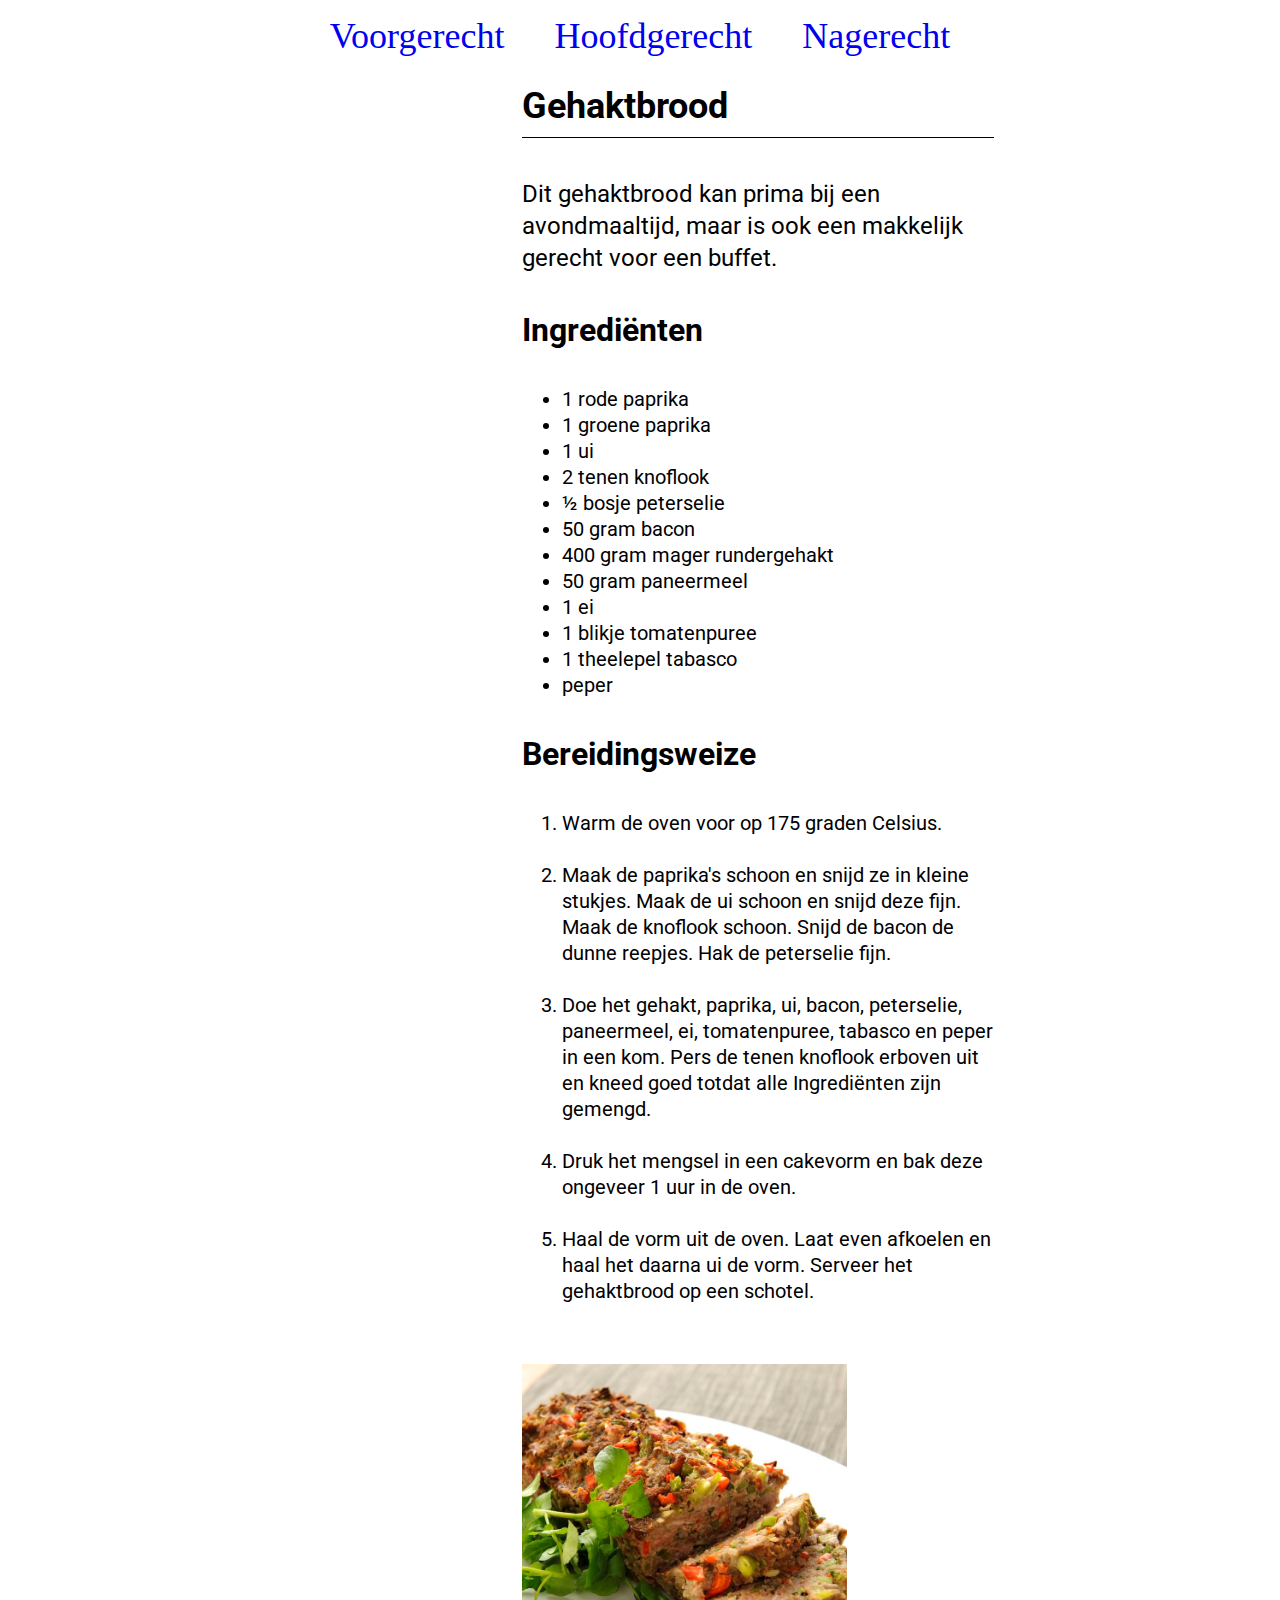
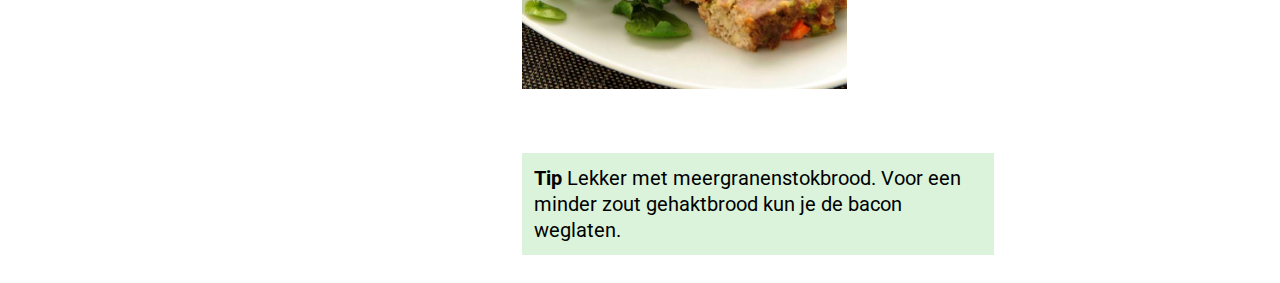
<file: src-Receptenpagina/index.html>
<!DOCTYPE html>
<html lang="en">
<head>
    <meta charset="UTF-8">
    <meta http-equiv="X-UA-Compatible" content="IE=edge">
    <meta name="viewport" content="width=device-width, initial-scale=1.0">
    <link rel="stylesheet" href="./index.css">
    <title><Gehakt-recipe></Gehakt-recipe></title>
</head>
<body>

    <nav class="nav-bar">
        <a href="./Voorgerecht.html">Voorgerecht</a>
        <a id='Nav-hoofdgerecht' href="./index.html">Hoofdgerecht</a>
        <a href="./Nagerecht.html">Nagerecht</a>
    </nav>

    <div class="parent-body">

    <h1 class="Gehakt-title">Gehaktbrood</h1>
    <p class="eerste-paragraaf">Dit gehaktbrood kan prima bij een avondmaaltijd, maar is ook een makkelijk gerecht voor een buffet.</p>

    <h1 id="Ingrediënten-title">Ingrediënten</h1>
    <ul id="ingrediënten-spullen">
        <li>1 rode paprika</li>
        <li>1 groene paprika</li>
        <li>1 ui</li>
        <li>2 tenen knoflook</li>
        <li>½ bosje peterselie</li>
        <li>50 gram bacon</li>
        <li>400 gram mager rundergehakt</li>
        <li>50 gram paneermeel</li>
        <li>1 ei</li>
        <li>1 blikje tomatenpuree</li>
        <li>1 theelepel tabasco</li>
        <li>peper</li>
    </ul>

    <h1 id="Bereidingsweize-title">Bereidingsweize</h1>
    <ol id="bereidingsweize-paragraaf">
      <li>Warm de oven voor op 175 graden Celsius.</li>
      <br>
      <li>Maak de paprika's schoon en snijd ze in kleine stukjes.
        Maak de ui schoon en snijd deze fijn. Maak de knoflook schoon.
        Snijd de bacon de dunne reepjes. Hak de peterselie fijn.</li>
      <br>
      <li>Doe het gehakt, paprika, ui, bacon, peterselie, paneermeel, ei, tomatenpuree, tabasco en peper in een kom.
        Pers de tenen knoflook erboven uit en kneed goed totdat alle Ingrediënten zijn gemengd.</li>
      <br>
      <li>Druk het mengsel in een cakevorm en bak deze ongeveer 1 uur in de oven.</li>
      <br>
      <li>Haal de vorm uit de oven. Laat even afkoelen en haal het daarna ui de vorm.
        Serveer het gehaktbrood op een schotel.</li>
    </ol>
    
    <img id="gehaktbrood-foto" src="./gehaktbrood.jpg" alt="gehaktbrood"> <br>

    <div id="Tip-box"><span id="Tip">Tip</span><span id="tekst-tip-box"> Lekker met meergranenstokbrood. Voor een minder zout gehaktbrood kun je de bacon weglaten.</span></div>
</div>


</body>
</html>


<!-- 1. Warm de oven voor op 175 graden Celsius. <br>
<br>
2. Maak de paprika's schoon en snijd ze in kleine stukjes.
Makak de ui schoon en snijd deze fijn. Maak de knoflook schoon.
Snijd de bacon de dunne reepjes. Hak de peterselie fijn. <br>
<br>
3. Doe het gehakt, paprika, ui, bacon, peterselie, paneermeel, ei, tomatenpuree, tabasco en peper in een kom.
Pers de tenen knoflook erboven uit en kneed goed totdat alle Ingrediënten zijn gemengd. <br>
<br>
4. Druk het mengsel in een cakevorm en bak deze ongeveer 1 uur in de oven. <br>
<br>
5. Haal de vorm uit de oven. Laat even afkoelen en haal het daarna ui de vorm.
Serveer het gehaktbrood op een schotel. -->
</file>
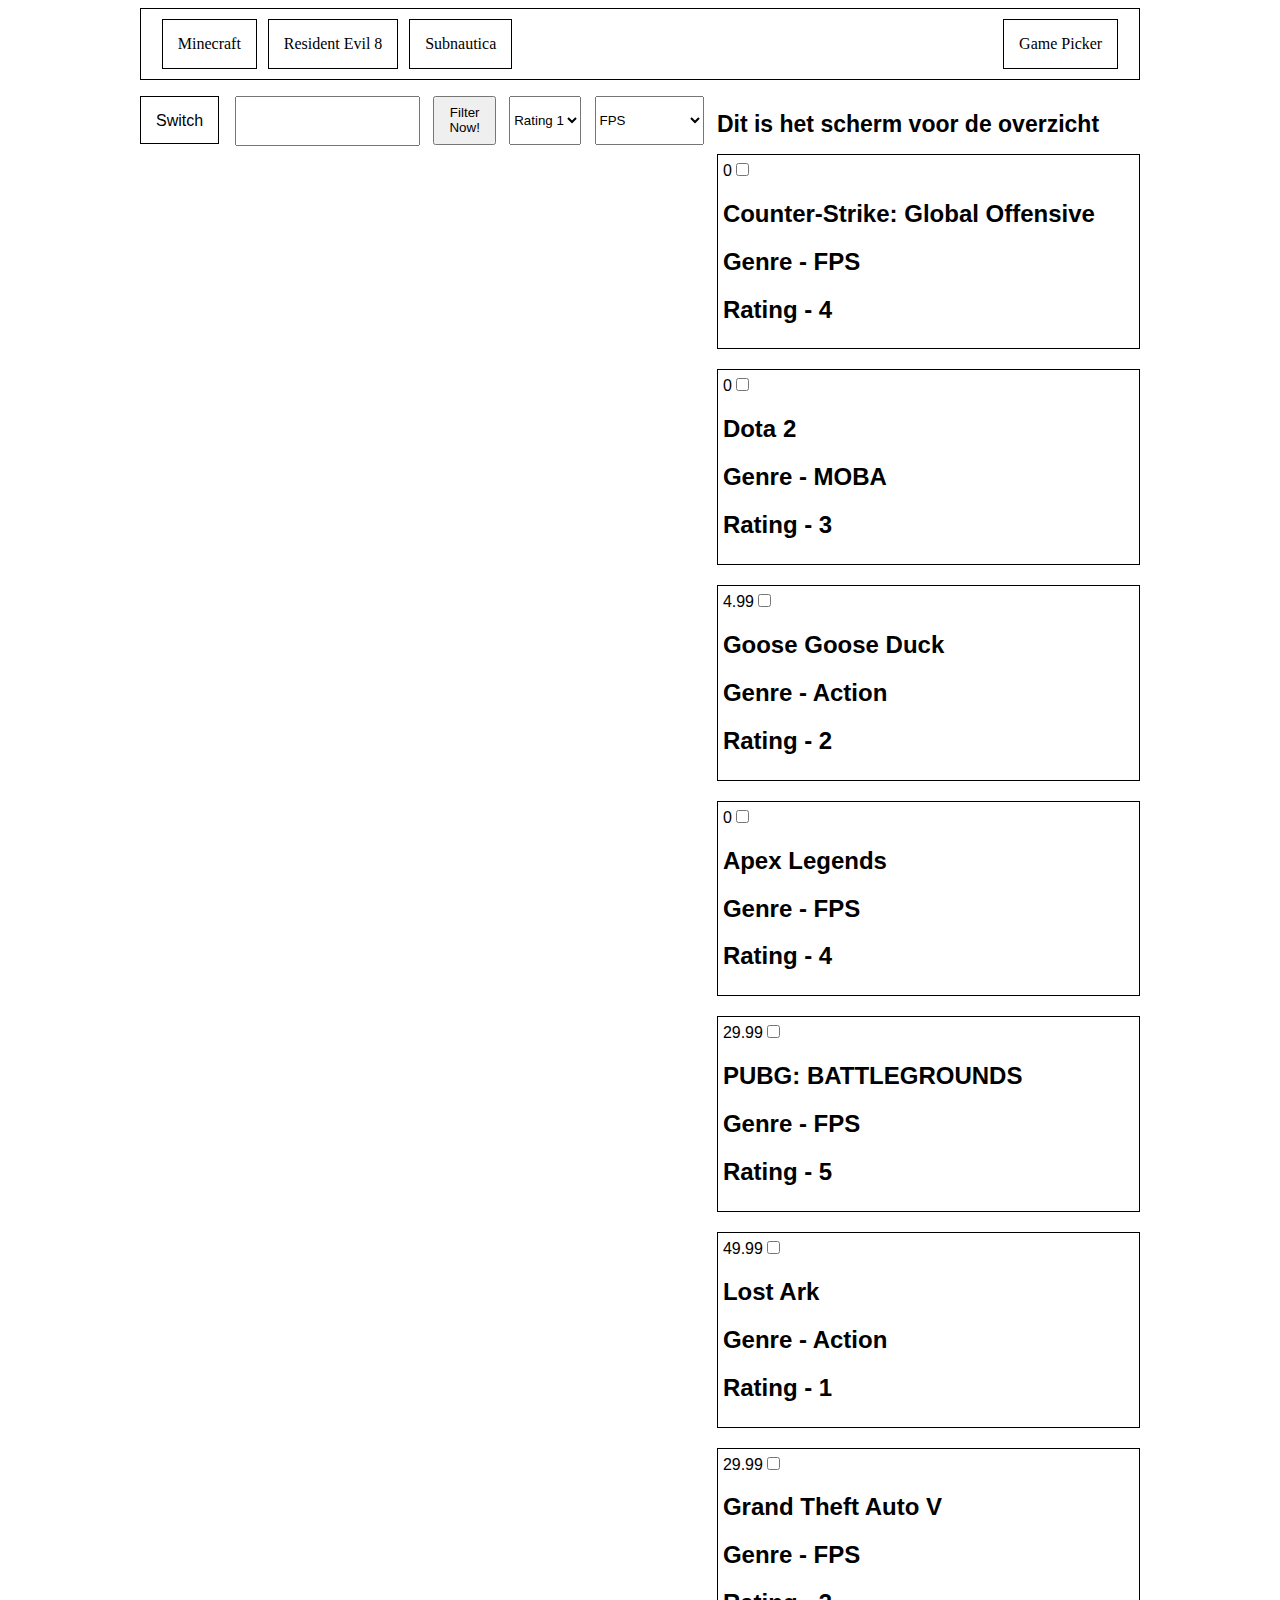
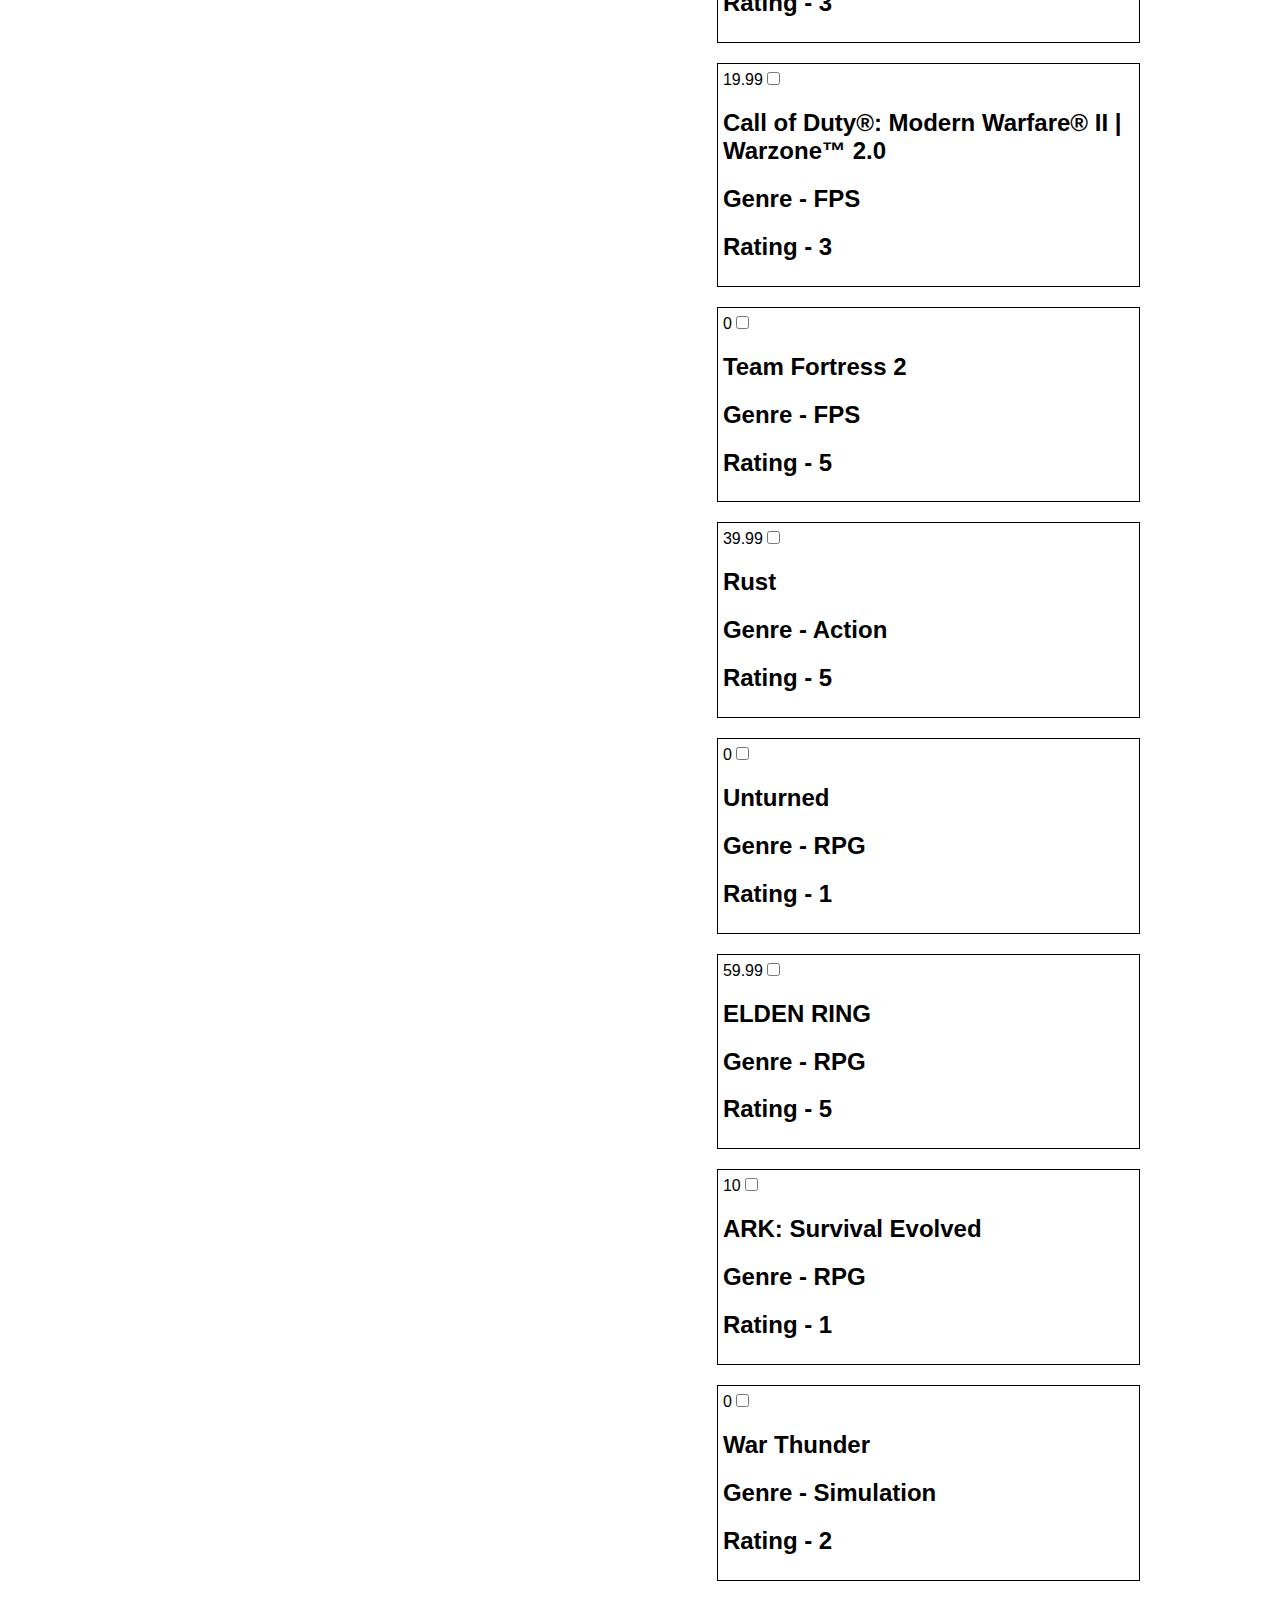
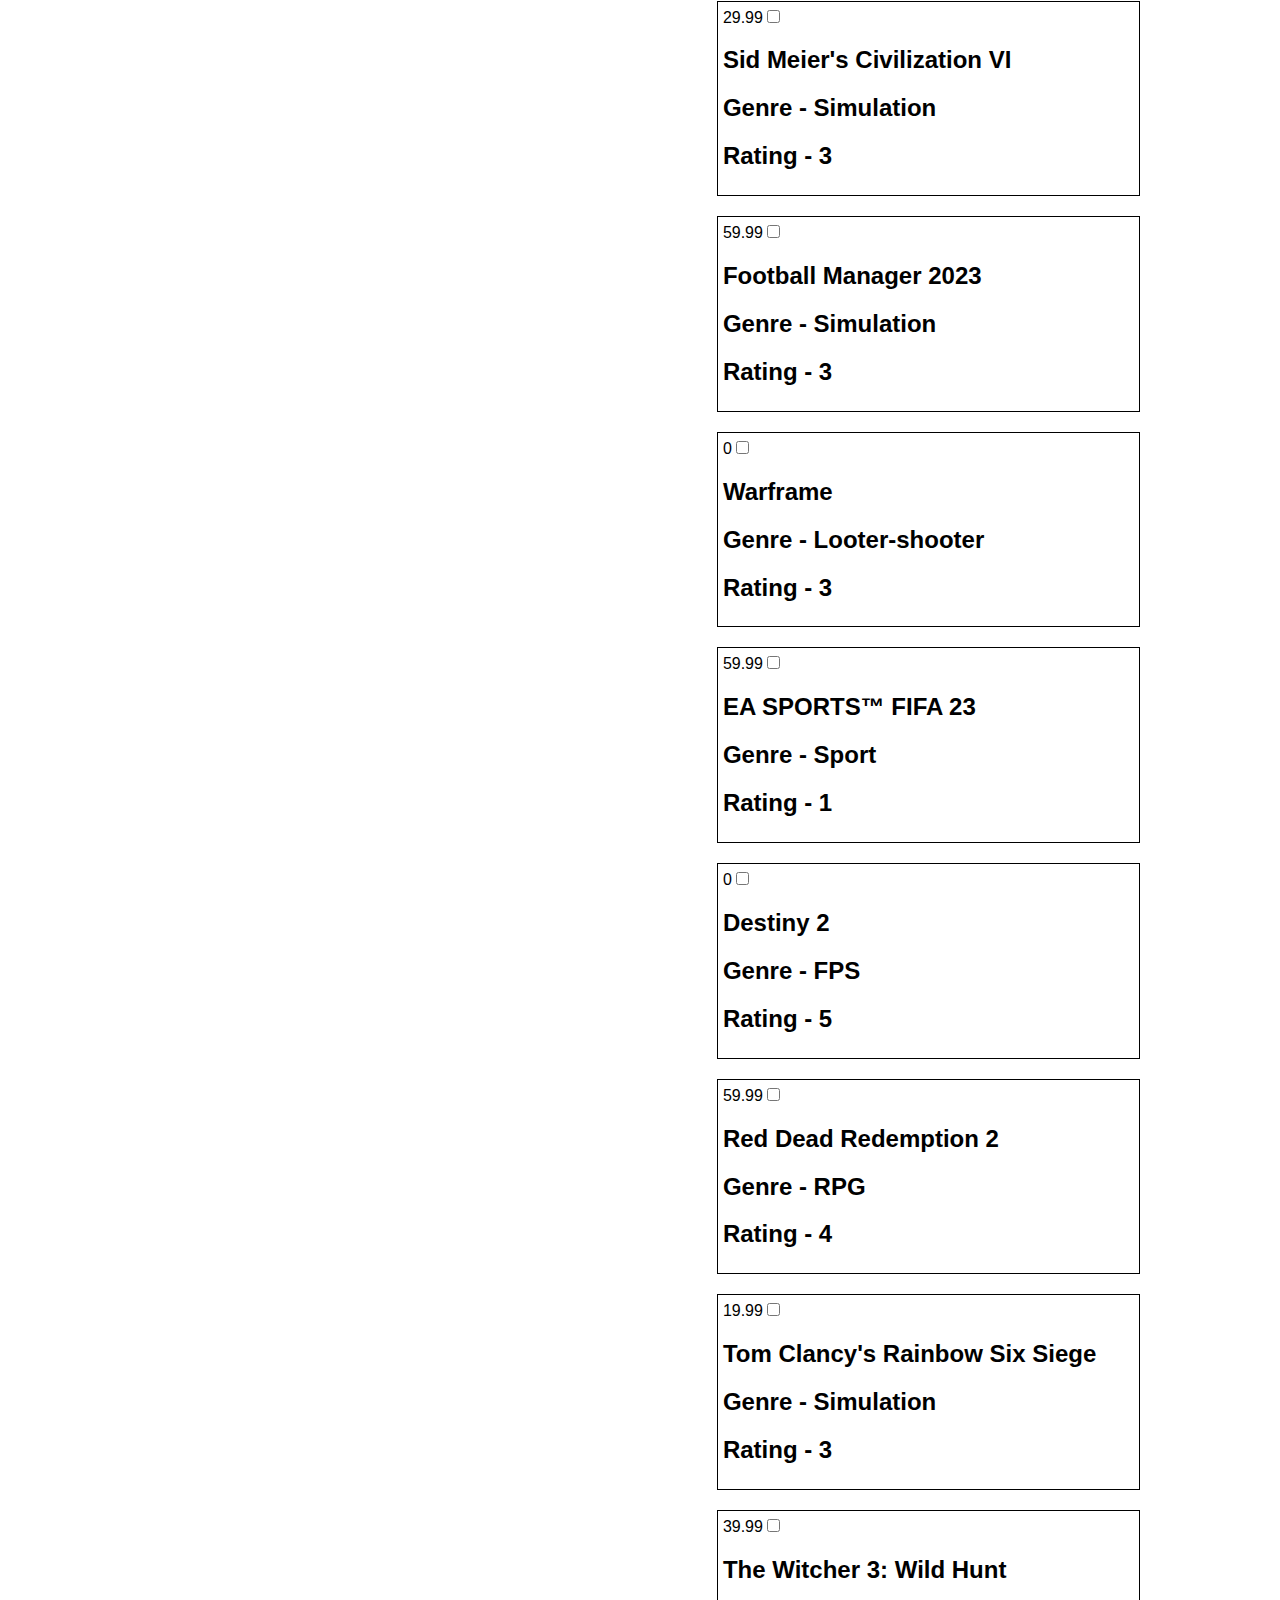
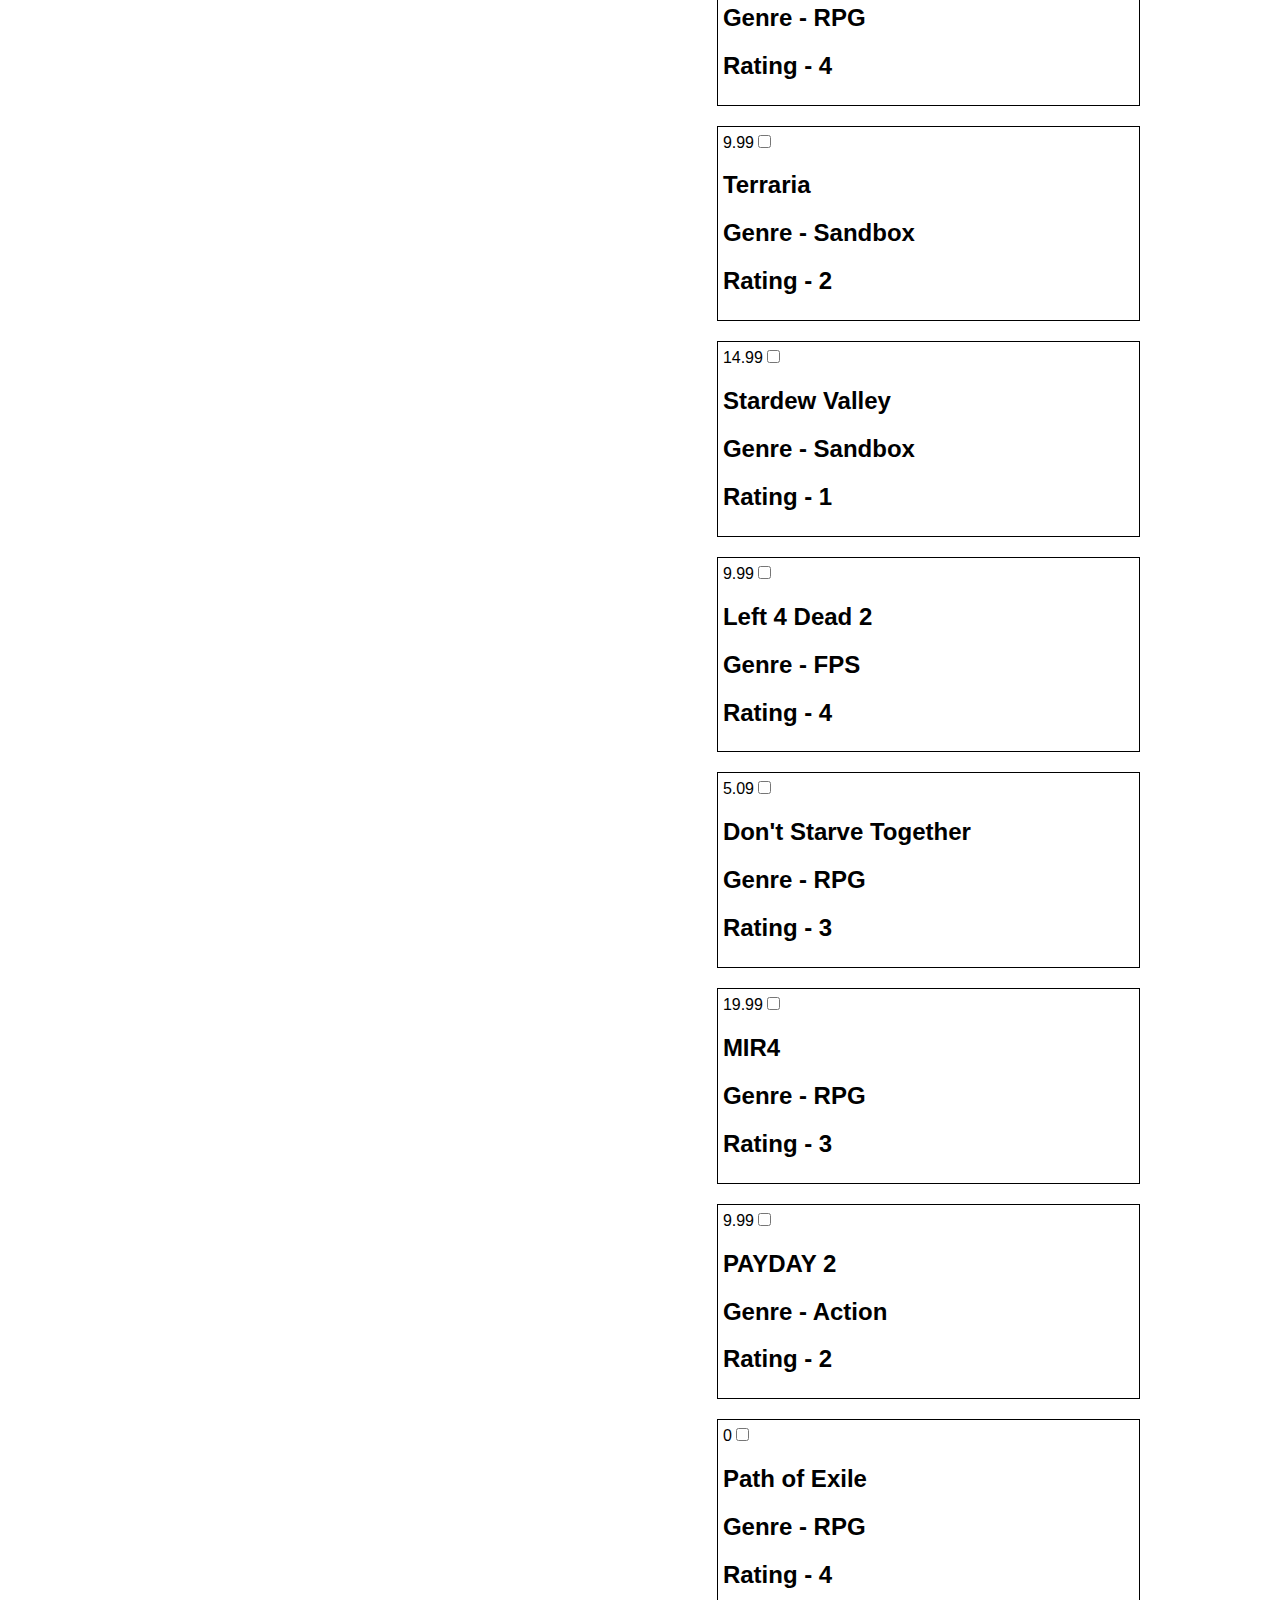
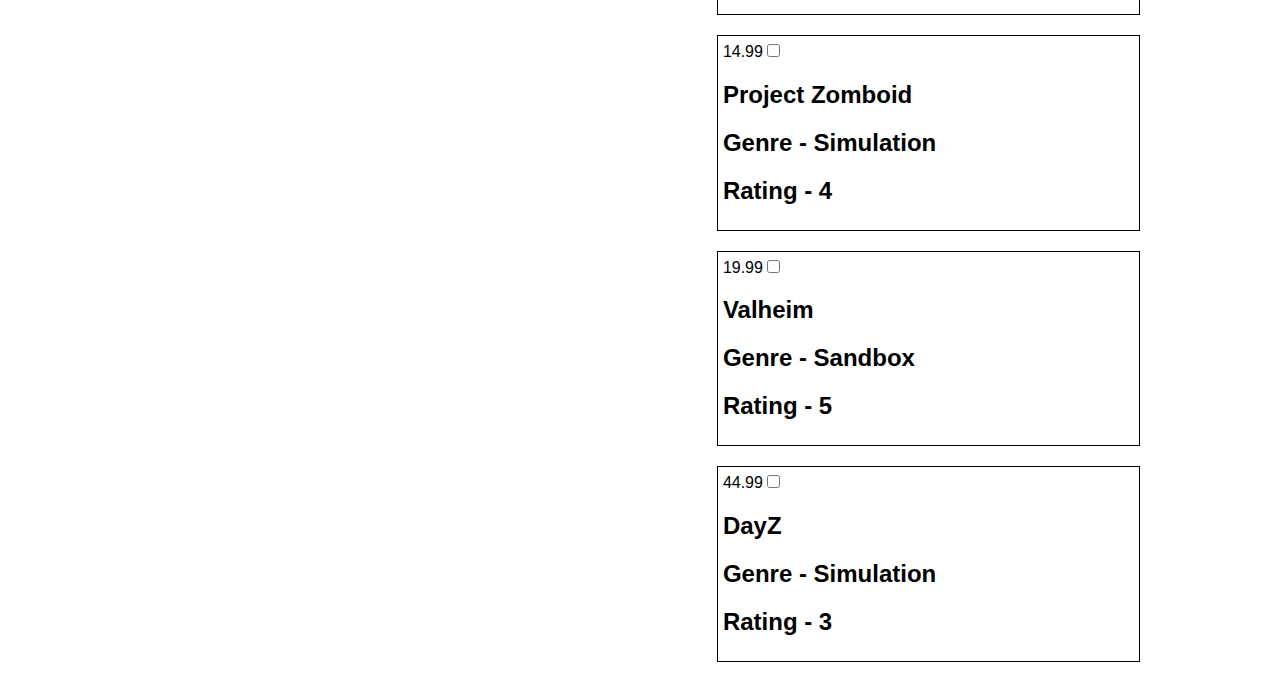
<file: src-Gamecatalog/Game-Picker.html>
<!DOCTYPE html>
<html lang="en">
<head>
    <meta charset="UTF-8">
    <meta http-equiv="X-UA-Compatible" content="IE=edge">
    <meta name="viewport" content="width=device-width, initial-scale=1.0">
    <link rel="stylesheet" href="./index.css">
    <title>Game Picker page</title>
</head>
<body>
    <main>

        <nav class="Nav-container">
            <a class='Nav-Minecraft' href="./index-Minecraft.html">Minecraft</a>
            <a class='Nav-Resident-Evil-8' href="./Resident-Evil-8.html">Resident Evil 8</a>
            <a class='Nav-Subnautica' href="./Subnautica.html">Subnautica</a>
            <a class='Game-Picker' href="./Game-Picker.html">Game Picker</a>
        </nav>

        <header class="Container-body-header">

        <a id="switchButton" href="#">Switch</a>

        <input type="text" id="priceFilterInput">
        <button id="priceFilterButton">Filter Now!</button>

        <select name="rating" id="rating">

            <option value="1">Rating 1</option>
            <option value="2">Rating 2</option>
            <option value="3">Rating 3</option>
            <option value="4">Rating 4</option>
            <option value="5">Rating 5</option>

        </select>

        <select name="genre" id="genre">

            <option value="FPS">FPS</option>
            <option value="MOBA">MOBA</option>
            <option value="Action">Action</option>
            <option value="RPG">RPG</option>
            <option value="Simulation">Simulation</option>
            <option value="Sport">Sport</option>
            <option value="Looter-shooter">Looter-shooter</option>

        </select>

        <section id="overzicht" class="overzicht">
            <h1>is het scherm voor overzicht</h1>
        </section>

        <section id="winkelmandje" class="winkelmandje">
            <h1>dit is het scherm voor winkelmandje</h1>
        </section>
        
        </header>
    </main>
    
    <script src="Games.js"></script>
    <script src="Game-Picker.js"></script>
</body>
</html>
</file>
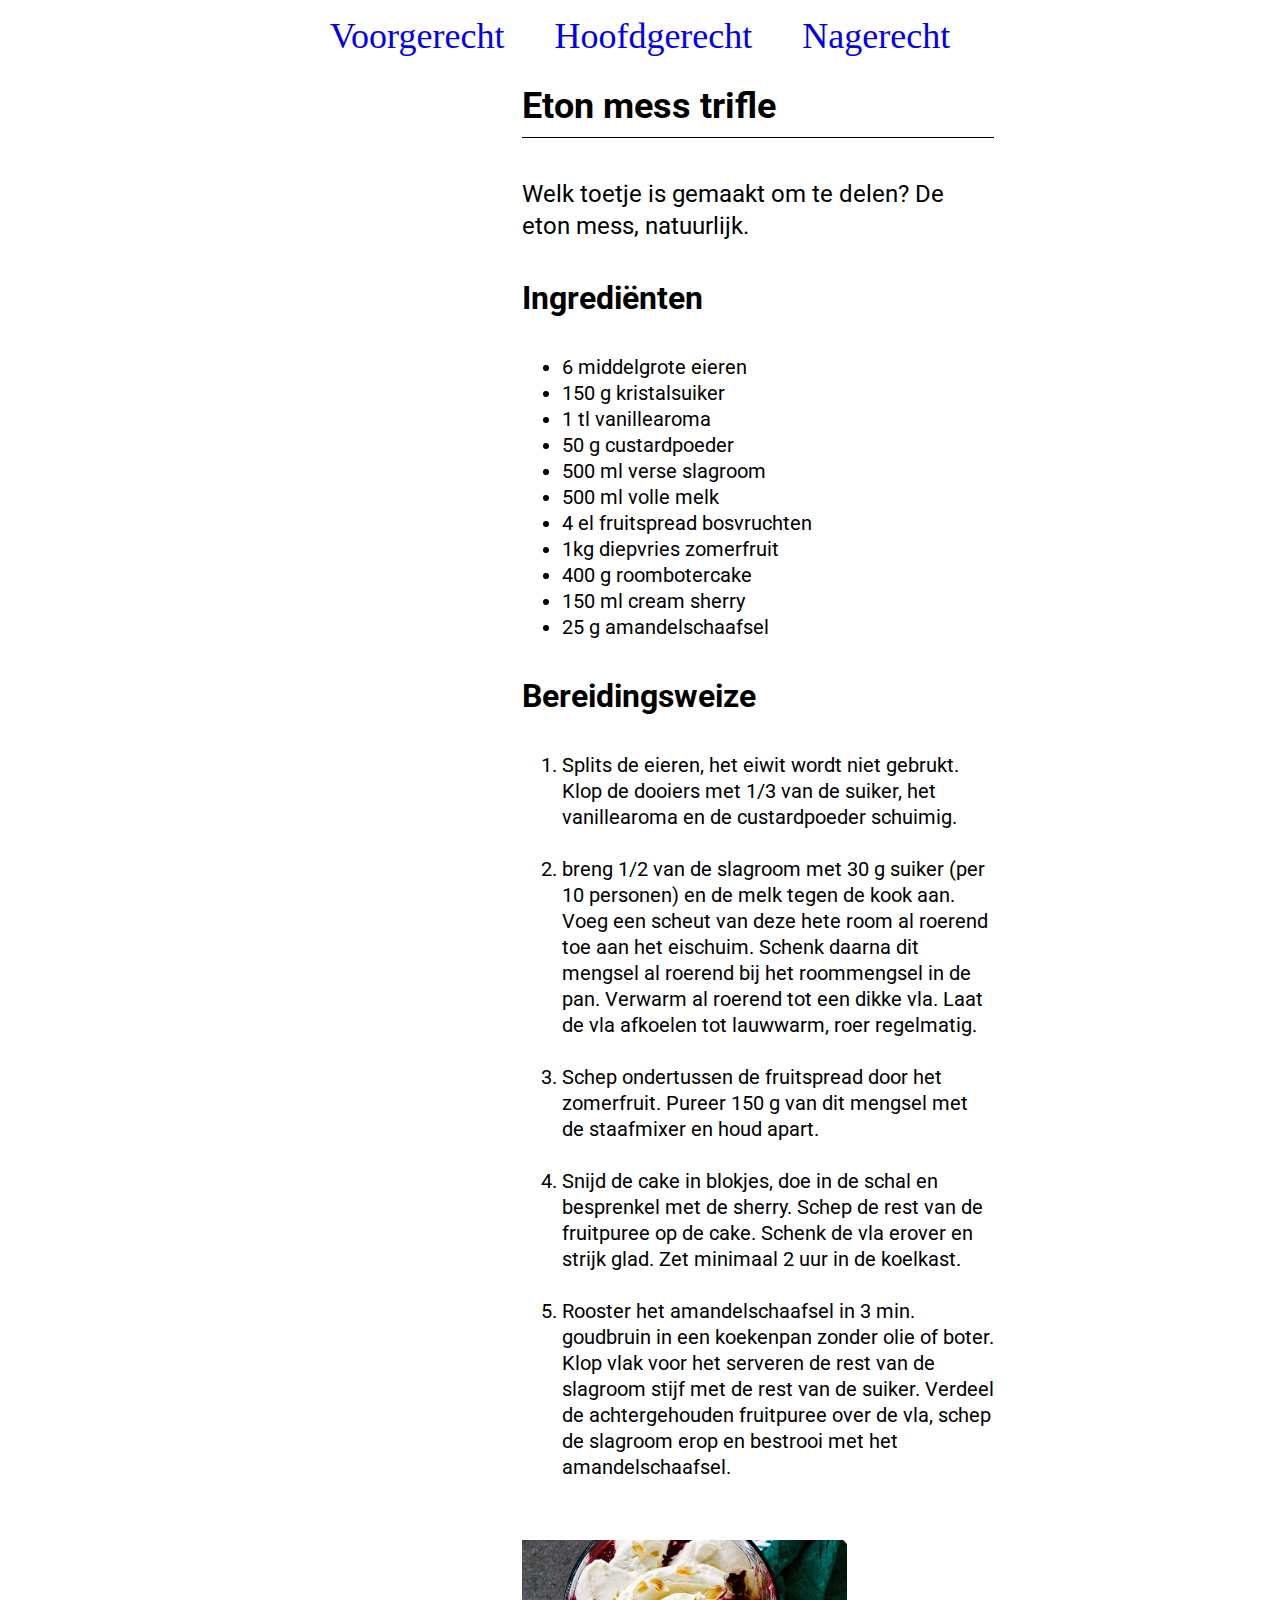
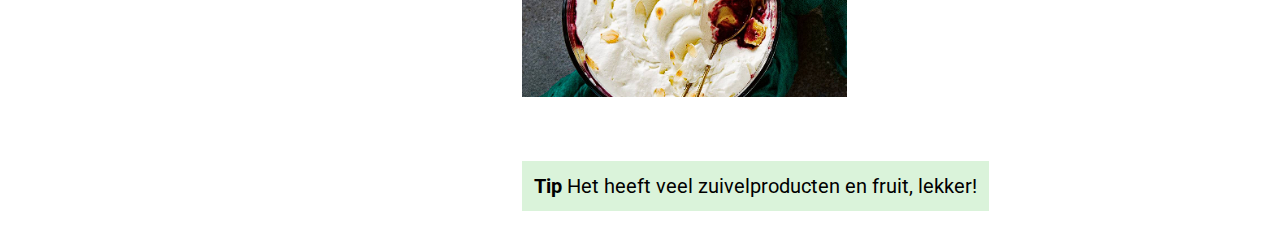
<file: src-Receptenpagina/Nagerecht.html>
<!DOCTYPE html>
<html lang="en">
<head>
    <meta charset="UTF-8">
    <meta http-equiv="X-UA-Compatible" content="IE=edge">
    <meta name="viewport" content="width=device-width, initial-scale=1.0">
    <link rel="stylesheet" href="./index.css">
    <title><Gehakt-recipe></Gehakt-recipe></title>
</head>
<body>

    <nav class="nav-bar">
        <a href="./Voorgerecht.html">Voorgerecht</a>
        <a id='Nav-hoofdgerecht' href="./index.html">Hoofdgerecht</a>
        <a href="./Nagerecht.html">Nagerecht</a>
    </nav>

    <div class="parent-body">

    <h1 class="Gehakt-title">Eton mess trifle</h1>
    <p class="eerste-paragraaf">Welk toetje is gemaakt om te delen? De eton mess, natuurlijk.</p>

    <h1 id="Ingrediënten-title">Ingrediënten</h1>
    <ul id="ingrediënten-spullen">
        <li>6 middelgrote eieren</li>
        <li>150 g kristalsuiker</li>
        <li>1 tl vanillearoma</li>
        <li>50 g custardpoeder</li>
        <li>500 ml verse slagroom</li>
        <li>500 ml volle melk</li>
        <li>4 el fruitspread bosvruchten</li>
        <li>1kg diepvries zomerfruit</li>
        <li>400 g roombotercake</li>
        <li>150 ml cream sherry</li>
        <li>25 g amandelschaafsel</li>
    </ul>

    <h1 id="Bereidingsweize-title">Bereidingsweize</h1>
    <ol id="bereidingsweize-paragraaf">
      <li>Splits de eieren, het eiwit wordt niet gebrukt.
        Klop de dooiers met 1/3 van de suiker, het vanillearoma en de custardpoeder schuimig.
      </li>
      <br>
      <li>breng 1/2 van de slagroom met 30 g suiker (per 10 personen) en de melk tegen de kook aan.
        Voeg een scheut van deze hete room al roerend toe aan het eischuim.
        Schenk daarna dit mengsel al roerend bij het roommengsel in de pan.
        Verwarm al roerend tot een dikke vla. Laat de vla afkoelen tot lauwwarm, roer regelmatig.
      </li>
      <br>
      <li>Schep ondertussen de fruitspread door het zomerfruit. Pureer 150 g van dit mengsel met de staafmixer en houd apart.</li>
      <br>
      <li>Snijd de cake in blokjes, doe in de schal en besprenkel met de sherry.
        Schep de rest van de fruitpuree op de cake. Schenk de vla erover en strijk glad.
        Zet minimaal 2 uur in de koelkast.
      </li>
      <br>
      <li>Rooster het amandelschaafsel in 3 min. goudbruin in een koekenpan zonder olie of boter.
        Klop vlak voor het serveren de rest van de slagroom stijf met de rest van de suiker.
        Verdeel de achtergehouden fruitpuree over de vla, schep de slagroom erop en bestrooi met het amandelschaafsel.
      </li>
    </ol>
    
    <img id="gehaktbrood-foto" src="./Nagerecht-lab-2-html-css.png" alt="gehaktbrood"> <br>

    <div id="Tip-box"><span id="Tip">Tip</span><span id="tekst-tip-box"> Het heeft veel zuivelproducten en fruit, lekker!</span></div>
</div>


</body>
</html>


<!-- 1. Warm de oven voor op 175 graden Celsius. <br>
<br>
2. Maak de paprika's schoon en snijd ze in kleine stukjes.
Makak de ui schoon en snijd deze fijn. Maak de knoflook schoon.
Snijd de bacon de dunne reepjes. Hak de peterselie fijn. <br>
<br>
3. Doe het gehakt, paprika, ui, bacon, peterselie, paneermeel, ei, tomatenpuree, tabasco en peper in een kom.
Pers de tenen knoflook erboven uit en kneed goed totdat alle Ingrediënten zijn gemengd. <br>
<br>
4. Druk het mengsel in een cakevorm en bak deze ongeveer 1 uur in de oven. <br>
<br>
5. Haal de vorm uit de oven. Laat even afkoelen en haal het daarna ui de vorm.
Serveer het gehaktbrood op een schotel. -->
</file>
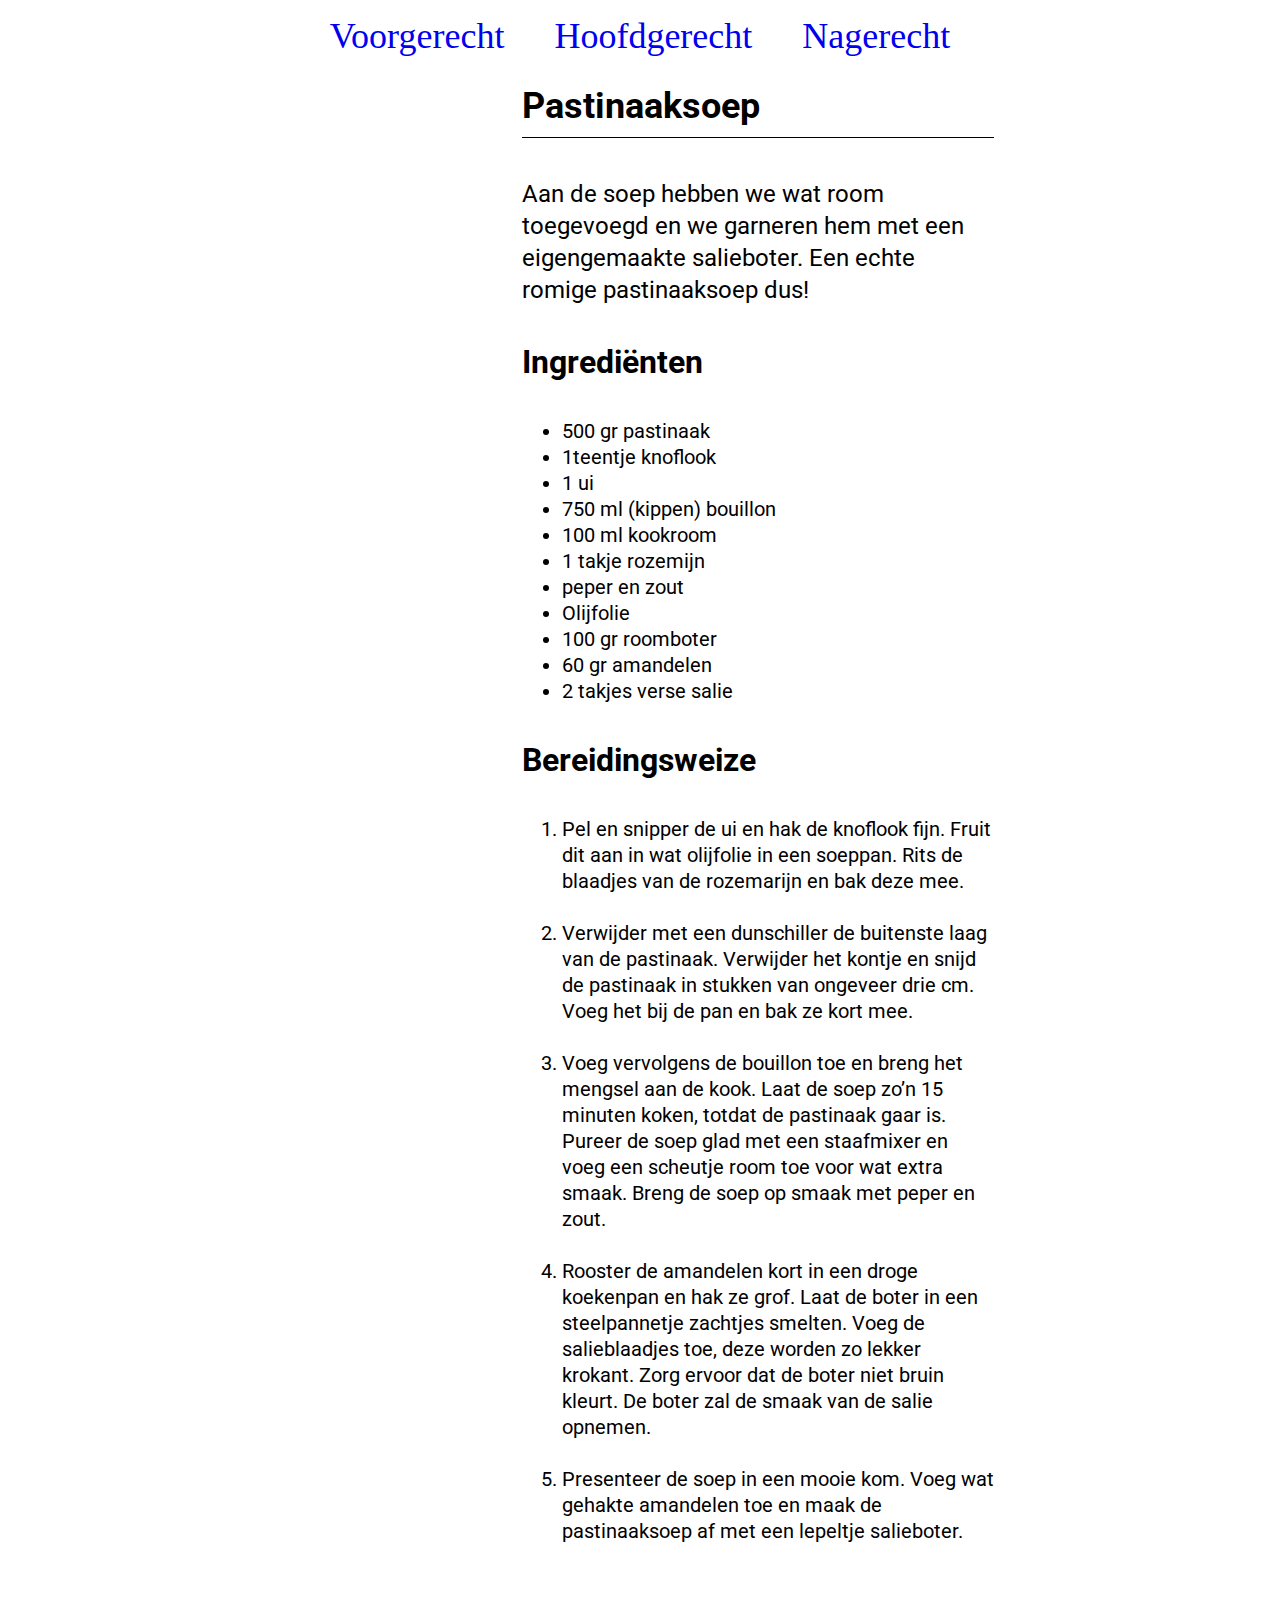
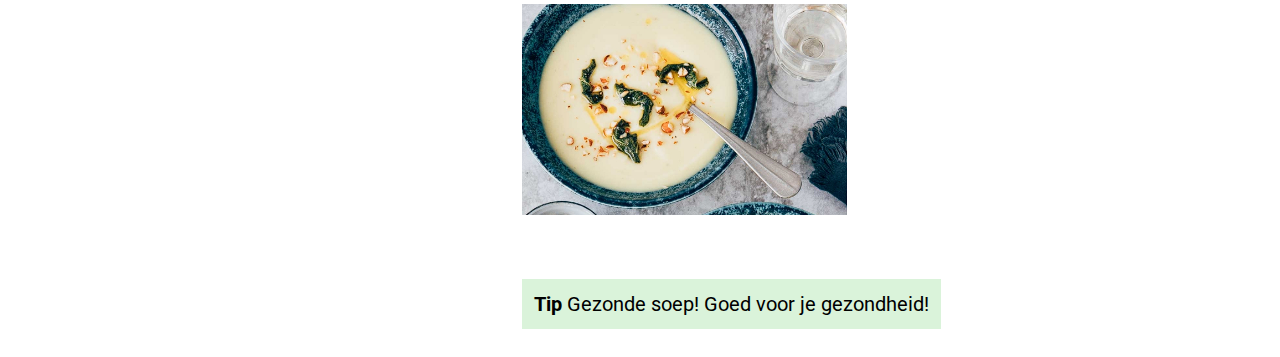
<file: src-Receptenpagina/Voorgerecht.html>
<!DOCTYPE html>
<html lang="en">
<head>
    <meta charset="UTF-8">
    <meta http-equiv="X-UA-Compatible" content="IE=edge">
    <meta name="viewport" content="width=device-width, initial-scale=1.0">
    <link rel="stylesheet" href="./index.css">
    <title><Gehakt-recipe></Gehakt-recipe></title>
</head>
<body>

    <nav class="nav-bar">
        <a href="./Voorgerecht.html">Voorgerecht</a>
        <a id='Nav-hoofdgerecht' href="./index.html">Hoofdgerecht</a>
        <a href="./Nagerecht.html">Nagerecht</a>
    </nav>

    <div class="parent-body">

    <h1 class="Gehakt-title">Pastinaaksoep</h1>
    <p class="eerste-paragraaf">Aan de soep hebben we wat room toegevoegd en we garneren hem met een eigengemaakte salieboter.
        Een echte romige pastinaaksoep dus!</p>

    <h1 id="Ingrediënten-title">Ingrediënten</h1>
    <ul id="ingrediënten-spullen">
        <li>500 gr pastinaak</li>
        <li>1teentje knoflook</li>
        <li>1 ui</li>
        <li>750 ml (kippen) bouillon</li>
        <li>100 ml kookroom</li>
        <li>1 takje rozemijn</li>
        <li>peper en zout</li>
        <li>Olijfolie</li>
        <li>100 gr roomboter</li>
        <li>60 gr amandelen</li>
        <li>2 takjes verse salie</li>
    </ul>

    <h1 id="Bereidingsweize-title">Bereidingsweize</h1>
    <ol id="bereidingsweize-paragraaf">
      <li>Pel en snipper de ui en hak de knoflook fijn.
         Fruit dit aan in wat olijfolie in een soeppan.
         Rits de blaadjes van de rozemarijn en bak deze mee.</li>
      <br>
      <li>Verwijder met een dunschiller de buitenste laag van de pastinaak.
         Verwijder het kontje en snijd de pastinaak in stukken van ongeveer drie cm.
         Voeg het bij de pan en bak ze kort mee.</li>
      <br>
      <li>Voeg vervolgens de bouillon toe en breng het mengsel aan de kook.
         Laat de soep zo’n 15 minuten koken, totdat de pastinaak gaar is.
         Pureer de soep glad met een staafmixer en voeg een scheutje room toe voor wat extra smaak.
         Breng de soep op smaak met peper en zout.</li>
      <br>
      <li>Rooster de amandelen kort in een droge koekenpan en hak ze grof.
         Laat de boter in een steelpannetje zachtjes smelten.
         Voeg de salieblaadjes toe, deze worden zo lekker krokant.
         Zorg ervoor dat de boter niet bruin kleurt. De boter zal de smaak van de salie opnemen.</li>
      <br>
      <li>Presenteer de soep in een mooie kom.
          Voeg wat gehakte amandelen toe en maak de pastinaaksoep af met een lepeltje salieboter.</li>
    </ol>
    
    <img id="gehaktbrood-foto" src="./Voorgerecht-lab-2-html-css.png" alt="gehaktbrood"> <br>

    <div id="Tip-box"><span id="Tip">Tip</span><span id="tekst-tip-box"> Gezonde soep! Goed voor je gezondheid!</span></div>
</div>


</body>
</html>


<!-- 1. Warm de oven voor op 175 graden Celsius. <br>
<br>
2. Maak de paprika's schoon en snijd ze in kleine stukjes.
Makak de ui schoon en snijd deze fijn. Maak de knoflook schoon.
Snijd de bacon de dunne reepjes. Hak de peterselie fijn. <br>
<br>
3. Doe het gehakt, paprika, ui, bacon, peterselie, paneermeel, ei, tomatenpuree, tabasco en peper in een kom.
Pers de tenen knoflook erboven uit en kneed goed totdat alle Ingrediënten zijn gemengd. <br>
<br>
4. Druk het mengsel in een cakevorm en bak deze ongeveer 1 uur in de oven. <br>
<br>
5. Haal de vorm uit de oven. Laat even afkoelen en haal het daarna ui de vorm.
Serveer het gehaktbrood op een schotel. -->
</file>
<file: src-Receptenpagina/index.css>
@import url('https://fonts.googleapis.com/css2?family=Roboto:wght@100&display=swap');

.nav-bar {
    text-align: center;
    display: flex;
    justify-content: center;
}

#Nav-hoofdgerecht {
    margin-left: 40px;
    margin-right: 40px;
}

a {
    text-decoration: none;
    font-size: 36px;
    line-height: 36px;
    margin: 10px
}

.parent-body {
    padding-left: 514px;
    padding-right: 278px;
    text-align: left;
    margin: 0 auto;
    font-family: 'Roboto', sans-serif;
}

@media only screen and (min-width: 1500px) {
    #parent-body {
        padding-left: 410px;
        padding-right: 195px;
        text-align: left;
        margin: 0 auto;
        font-family: 'Roboto', sans-serif;
    }
}

@media only screen and (min-width: 2300px) {
    #parent-body {
        padding-left: 730px;
        padding-right: 593px;
        text-align: left;
        margin: 0 auto;
        font-family: 'Roboto', sans-serif;
    }
}

.Gehakt-title {
    border-bottom: solid black 1px;
    font-size: 36px;
    line-height: 36px;
    text-align: left;
    padding-bottom: 13px;
    margin-bottom: 40px;
}

.eerste-paragraaf {
    font-size: 24px;
    line-height: 32px;
    margin-bottom: 40px;
}

#Ingrediënten-title, #Bereidingsweize-title {
    font-size: 32px;
    line-height: 32px;
}

#Ingrediënten-title {
    margin-bottom: 40px;
}

#Bereidingsweize-title {
    margin-top: 40px;
    margin-bottom: 40px;
}

#ingrediënten-spullen, #bereidingsweize-paragraaf, #Tip-box {
    font-size: 20px;
    line-height: 26px;
}

#gehaktbrood-foto {
    width: 325px;
    object-fit: contain;
    margin-top: 40px;
    margin-bottom: 40px;
}

#Tip-box {
    display: inline-block;
    background-color: rgb(218, 243, 218);
    margin-top: 20px;
    margin-bottom: 20px;
    padding: 12px;
}

#Tip {
    font-weight: bold;
}
</file>
<file: src-Gamecatalog/index.css>
main {
    width: 1000px;
    margin: auto;
}

h1 {
    font-size: 23px;
}

.Nav-container {
    border: black 1px solid;
    padding: 10px;
    display: flex;
    justify-content: space-evenly;
    margin-bottom: 1em;
}

a {
    text-decoration: none;
    color: black;
    border: 1px black solid;
    padding: 15px;
}

.Nav-Resident-Evil-8, .Nav-Minecraft, .Nav-Subnautica, .Game-Picker {
    padding: 15px

}

li, div {
    margin-bottom: 20px
}

.Game-Picker {
   margin-left: 480px;
}

.Container-body-header {
    display: flex;
    font-family: sans-serif;
}

.Gameinfo-container {
    border: 1px black solid;
    margin-top: 10px;
    text-align: left;
    padding-left: 15px;
    height: 300px;
    display: inline-block;
    width: 70%;
}

.genre-1-header, .genre-2-header, .genre-3-header {
    border: 1px black solid;
    padding: 5px;
    margin: 8px;
}

.Sideinfo-container {
    border: black 1px solid;
    border-left: 0;
    display: inline-block;
    width: 30%;
    margin-top: 10px;
    padding-left: 15px;
    padding-top: 15px;
}

.Images-section {
    display: flex;
    border: 1px black solid;
    justify-content: space-evenly;
}

.image-1, .image-2, .image-3, .image-4 {
    width: 200px;
    margin: 15px;
}

.Systeemeisen-section {
    border: 1px black solid;
    padding-left: 15px;
    font-family: sans-serif;
    padding-bottom: 15px;
}

.Footer {
    border: 1px black solid;
    padding-left: 15px;
    font-family: serif;
    padding-bottom: 15px;
}

.gameBoxStyle {
    border: 1px solid black;
    padding: 5px;
}

#switchButton {
    margin-right: 1em;
    height: 1em;
    /* position: sticky; */
}

#priceFilterInput {
    height: 3.3em;
}

#priceFilterButton {
    height: 3.65em;
    margin-left: 1em;
    margin-right: 1em;
}

#genre, #rating {
    height: 3.65em;
    margin-right: 1em;
}
</file>
